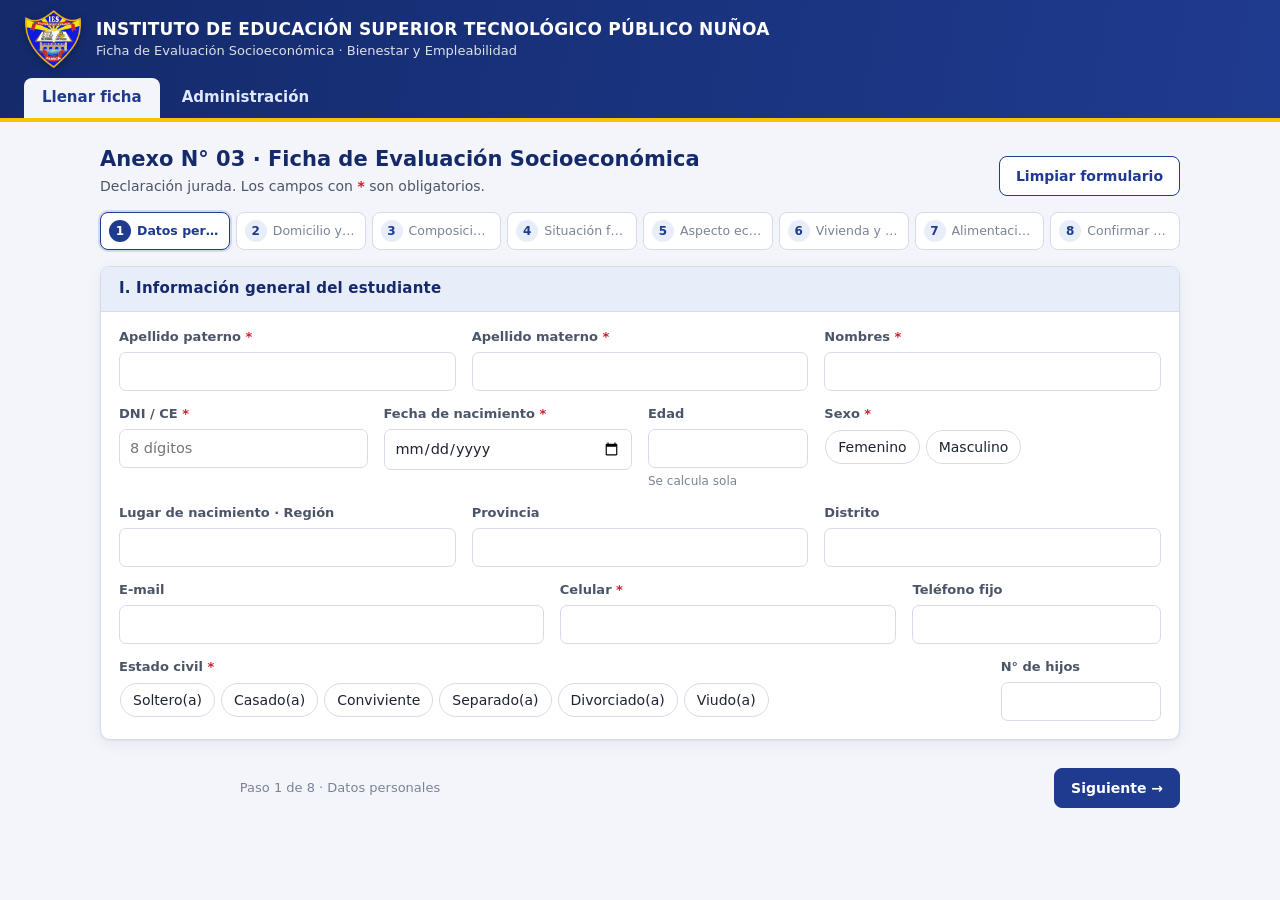
<file: index.html>
<!doctype html>
<html lang="es">
<head>
<meta charset="utf-8">
<meta name="viewport" content="width=device-width, initial-scale=1">
<title>Ficha Socioeconómica · IESTP Nuñoa</title>
<meta name="description" content="Ficha de Evaluación Socioeconómica (Anexo 03) del IESTP Nuñoa.">
<meta name="robots" content="noindex">
<link rel="icon" href="img/favicon.png">
<link rel="stylesheet" href="css/estilos.css">
</head>
<body>
<header class="barra">
  <div class="marca">
    <img src="img/logo.png" alt="Logo IESTP Nuñoa">
    <div>
      <div class="inst">INSTITUTO DE EDUCACIÓN SUPERIOR TECNOLÓGICO PÚBLICO NUÑOA</div>
      <div class="sub">Ficha de Evaluación Socioeconómica · Bienestar y Empleabilidad</div>
    </div>
  </div>
  <nav class="pestanas">
    <a class="pestana activa" href="index.html">Llenar ficha</a>
    <a class="pestana" href="admin.html">Administración</a>
  </nav>
</header>

<main>
  <section class="vista activa">
    <div class="cabecera-form">
      <div>
        <h1>Anexo N° 03 · Ficha de Evaluación Socioeconómica</h1>
        <p class="nota">Declaración jurada. Los campos con <span class="req">*</span> son obligatorios.
          <span id="modo-edicion" class="etiqueta-edicion" hidden>Editando ficha existente (administrador)</span></p>
      </div>
      <button class="btn sec" id="btn-limpiar" type="button">Limpiar formulario</button>
    </div>
    <ol class="pasos" id="pasos"></ol>
    <form id="formulario" novalidate autocomplete="off">
      <!-- Campo trampa: las personas no lo ven; si un robot lo llena, el envío se descarta -->
      <div class="trampa" aria-hidden="true"><label>Sitio web <input type="text" id="sitio_web" tabindex="-1" autocomplete="off"></label></div>
      <div id="secciones"></div>
      <div class="navegacion">
        <button type="button" class="btn sec" id="btn-anterior">← Anterior</button>
        <span class="progreso" id="progreso"></span>
        <button type="button" class="btn" id="btn-siguiente">Siguiente →</button>
        <button type="submit" class="btn exito" id="btn-guardar" hidden>Guardar ficha y generar Word</button>
      </div>
    </form>
  </section>
</main>

<div class="modal" id="modal" hidden>
  <div class="modal-caja" role="dialog" aria-modal="true" aria-labelledby="modal-titulo">
    <h2 id="modal-titulo"></h2>
    <div id="modal-cuerpo"></div>
    <div class="modal-acciones" id="modal-acciones"></div>
  </div>
</div>
<div class="aviso" id="aviso" hidden></div>

<script src="js/config.js"></script>
<script src="js/vendor/docx.iife.js"></script>
<script src="js/comun.js"></script>
<script src="js/esquema.js"></script>
<script src="js/word.js"></script>
<script src="js/formulario.js"></script>
</body>
</html>
</file>
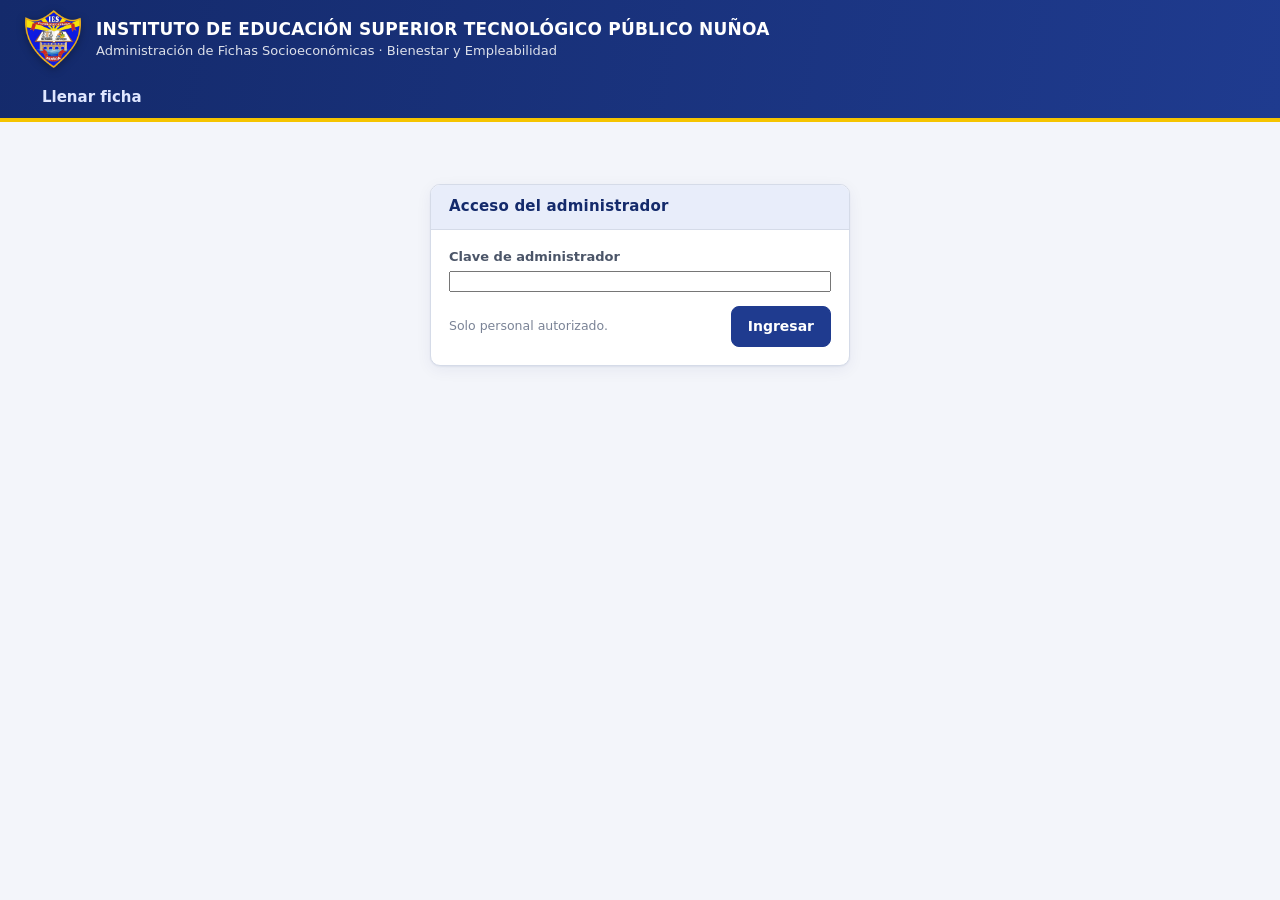
<file: admin.html>
<!doctype html>
<html lang="es">
<head>
<meta charset="utf-8">
<meta name="viewport" content="width=device-width, initial-scale=1">
<title>Administración · Fichas IESTP Nuñoa</title>
<meta name="robots" content="noindex">
<link rel="icon" href="img/favicon.png">
<link rel="stylesheet" href="css/estilos.css">
</head>
<body>
<header class="barra">
  <div class="marca">
    <img src="img/logo.png" alt="Logo IESTP Nuñoa">
    <div>
      <div class="inst">INSTITUTO DE EDUCACIÓN SUPERIOR TECNOLÓGICO PÚBLICO NUÑOA</div>
      <div class="sub">Administración de Fichas Socioeconómicas · Bienestar y Empleabilidad</div>
    </div>
  </div>
  <nav class="pestanas">
    <a class="pestana" href="index.html">Llenar ficha</a>
    <button class="pestana activa" data-vista="registros" hidden>Registros</button>
    <button class="pestana" data-vista="estadisticas" hidden>Estadísticas</button>
  </nav>
</header>

<main>
  <!-- ============ INGRESO ============ -->
  <section id="vista-login" class="vista activa">
    <div class="tarjeta login">
      <h2>Acceso del administrador</h2>
      <form id="form-login" class="grid">
        <div class="campo" style="grid-column: span 12">
          <label for="clave">Clave de administrador</label>
          <input type="password" id="clave" autocomplete="current-password" required>
        </div>
        <div style="grid-column: span 12; display:flex; justify-content:space-between; align-items:center; gap:10px">
          <span class="estado-api">Solo personal autorizado.</span>
          <button class="btn" type="submit" id="btn-login">Ingresar</button>
        </div>
      </form>
    </div>
  </section>

  <!-- ============ REGISTROS ============ -->
  <section id="vista-registros" class="vista">
    <div class="cabecera-form">
      <div>
        <h1>Fichas registradas</h1>
        <p class="nota">La base de datos es la hoja de Google <b>BD Fichas Socioeconómicas</b> (privada, en su cuenta).</p>
      </div>
      <div class="acciones">
        <button class="btn sec" type="button" id="btn-recargar">↻ Actualizar</button>
        <a class="btn sec" id="lnk-hoja" target="_blank" rel="noopener">Abrir hoja de Google</a>
        <a class="btn" id="lnk-excel" target="_blank" rel="noopener">Descargar Excel</a>
        <button class="btn peligro" type="button" id="btn-salir">Cerrar sesión</button>
      </div>
    </div>
    <input type="search" id="buscar" class="buscar" placeholder="Buscar por DNI, apellidos, nombres o programa…">
    <div class="tabla-envoltura">
      <table class="tabla" id="tabla-registros">
        <thead><tr><th>#</th><th>DNI</th><th>Estudiante</th><th>Sexo</th><th>Edad</th><th>Programa</th><th>Ciclo</th><th class="num">Ingreso fam.</th><th>Registro</th><th>Acciones</th></tr></thead>
        <tbody></tbody>
      </table>
      <p class="vacio" id="sin-registros">Cargando…</p>
    </div>
  </section>

  <!-- ============ ESTADÍSTICAS ============ -->
  <section id="vista-estadisticas" class="vista">
    <div class="cabecera-form">
      <div>
        <h1>Estadísticas</h1>
        <p class="nota">Calculadas con todas las fichas registradas. La hoja <b>Resumen</b> de Google contiene las mismas cifras con fórmulas.</p>
      </div>
    </div>
    <div class="kpis" id="kpis"></div>
    <div class="graficos" id="graficos"></div>
  </section>
</main>

<div class="modal" id="modal" hidden>
  <div class="modal-caja" role="dialog" aria-modal="true" aria-labelledby="modal-titulo">
    <h2 id="modal-titulo"></h2>
    <div id="modal-cuerpo"></div>
    <div class="modal-acciones" id="modal-acciones"></div>
  </div>
</div>
<div class="aviso" id="aviso" hidden></div>
<div class="tooltip" id="tooltip" hidden></div>

<script src="js/config.js"></script>
<script src="js/vendor/docx.iife.js"></script>
<script src="js/comun.js"></script>
<script src="js/esquema.js"></script>
<script src="js/word.js"></script>
<script src="js/admin.js"></script>
</body>
</html>
</file>
<file: css/estilos.css>
:root {
  --azul: #1f3b8f;
  --azul-osc: #142a6b;
  --azul-claro: #e8edfa;
  --amarillo: #f5c400;
  --rojo: #c8202a;
  --verde: #1d7a46;
  --tinta: #1d2433;
  --tinta-2: #4b5568;
  --tinta-3: #7a8396;
  --borde: #d5dbe8;
  --fondo: #f3f5fa;
  --tarjeta: #ffffff;
  --radio: 10px;
  --sombra: 0 1px 2px rgba(20, 42, 107, .06), 0 4px 16px rgba(20, 42, 107, .06);
}
* { box-sizing: border-box; }
[hidden] { display: none !important; }
html, body { margin: 0; }
body {
  font-family: "Segoe UI", system-ui, -apple-system, Roboto, Arial, sans-serif;
  background: var(--fondo);
  color: var(--tinta);
  font-size: 15px;
  line-height: 1.45;
}

/* ---------- barra superior ---------- */
.barra {
  background: linear-gradient(100deg, var(--azul-osc), var(--azul));
  color: #fff;
  padding: 10px 24px 0;
  border-bottom: 4px solid var(--amarillo);
  position: sticky; top: 0; z-index: 20;
}
.marca { display: flex; align-items: center; gap: 14px; }
.marca img { width: 58px; height: 58px; object-fit: contain; filter: drop-shadow(0 2px 4px rgba(0,0,0,.3)); }
.inst { font-weight: 700; font-size: 17px; letter-spacing: .2px; }
.sub { font-size: 13px; opacity: .85; }
.pestanas { display: flex; gap: 4px; margin-top: 10px; }
.pestana {
  background: transparent; color: #dfe6ff; border: 0; padding: 9px 18px;
  font: inherit; font-weight: 600; cursor: pointer; border-radius: 8px 8px 0 0;
}
a.pestana { text-decoration: none; display: inline-block; }
.pestana:hover { background: rgba(255,255,255,.1); color: #fff; }
.trampa { position: absolute; left: -9999px; width: 1px; height: 1px; overflow: hidden; }
.login { max-width: 420px; margin: 40px auto; }
.login .grid { padding: 18px; }
.estado-api { font-size: 12.5px; color: var(--tinta-3); }
.pestana.activa { background: var(--fondo); color: var(--azul); }

main { max-width: 1120px; margin: 0 auto; padding: 22px 20px 60px; }
.vista { display: none; }
.vista.activa { display: block; }
h1 { font-size: 21px; margin: 0 0 2px; color: var(--azul-osc); }
.nota { margin: 0; color: var(--tinta-2); font-size: 14px; }
.req { color: var(--rojo); font-weight: 700; }
.cabecera-form { display: flex; justify-content: space-between; align-items: flex-end; gap: 16px; margin-bottom: 16px; flex-wrap: wrap; }
.acciones { display: flex; gap: 8px; flex-wrap: wrap; }
.etiqueta-edicion { margin-left: 8px; background: var(--amarillo); color: var(--tinta); padding: 1px 8px; border-radius: 99px; font-weight: 600; font-size: 12px; }

/* ---------- pasos ---------- */
.pasos { list-style: none; padding: 0; margin: 0 0 16px; display: grid; grid-template-columns: repeat(8, 1fr); gap: 6px; }
.pasos li {
  background: var(--tarjeta); border: 1px solid var(--borde); border-radius: 8px;
  padding: 7px 8px; font-size: 12.5px; color: var(--tinta-3); cursor: pointer;
  display: flex; gap: 6px; align-items: center; min-width: 0;
}
.pasos li span.n {
  flex: none; width: 22px; height: 22px; border-radius: 50%; display: grid; place-items: center;
  background: var(--azul-claro); color: var(--azul); font-weight: 700; font-size: 12px;
}
.pasos li .t { overflow: hidden; text-overflow: ellipsis; white-space: nowrap; }
.pasos li.actual { border-color: var(--azul); color: var(--azul); font-weight: 600; box-shadow: 0 0 0 2px rgba(31,59,143,.15); }
.pasos li.actual span.n { background: var(--azul); color: #fff; }
.pasos li.hecho span.n { background: var(--verde); color: #fff; }
.pasos li.error span.n { background: var(--rojo); color: #fff; }

/* ---------- tarjetas / secciones ---------- */
.seccion { display: none; }
.seccion.activa { display: block; }
.tarjeta {
  background: var(--tarjeta); border: 1px solid var(--borde); border-radius: var(--radio);
  box-shadow: var(--sombra); margin-bottom: 16px; overflow: hidden;
}
.tarjeta > h2 {
  margin: 0; font-size: 15px; padding: 11px 18px; background: var(--azul-claro);
  color: var(--azul-osc); border-bottom: 1px solid var(--borde); letter-spacing: .2px;
}
.tarjeta > h2 small { font-weight: 400; color: var(--tinta-2); }
.grid { display: grid; grid-template-columns: repeat(12, 1fr); gap: 14px 16px; padding: 16px 18px 18px; }
.campo { display: flex; flex-direction: column; gap: 5px; min-width: 0; }
.campo > label, .campo > .etq { font-size: 13px; font-weight: 600; color: var(--tinta-2); }
.campo input[type=text], .campo input[type=email], .campo input[type=tel], .campo input[type=number],
.campo input[type=date], .campo select, .campo textarea, .tabla-din input, .tabla-din select {
  font: inherit; font-size: 14.5px; padding: 8px 10px; border: 1px solid var(--borde);
  border-radius: 7px; background: #fff; color: var(--tinta); width: 100%; min-width: 0;
}
.campo textarea { resize: vertical; min-height: 60px; }
input:focus, select:focus, textarea:focus { outline: 2px solid rgba(31,59,143,.35); border-color: var(--azul); }
input[readonly] { background: #f6f7fb; color: var(--tinta-2); }
.campo.invalido input, .campo.invalido select, .campo.invalido .opciones { border-color: var(--rojo); background: #fff6f6; }
.campo .msg { font-size: 12px; color: var(--rojo); display: none; }
.campo.invalido .msg { display: block; }
.ayuda { font-size: 12px; color: var(--tinta-3); }

.opciones { display: flex; flex-wrap: wrap; gap: 6px; border: 1px solid transparent; border-radius: 8px; }
.opcion { position: relative; }
.opcion input { position: absolute; opacity: 0; pointer-events: none; }
.opcion span {
  display: inline-block; padding: 6px 12px; border: 1px solid var(--borde); border-radius: 99px;
  background: #fff; cursor: pointer; font-size: 14px; user-select: none; transition: background .12s, border-color .12s;
}
.opcion span:hover { border-color: var(--azul); }
.opcion input:checked + span { background: var(--azul); border-color: var(--azul); color: #fff; }
.opcion input[type=checkbox]:checked + span::before { content: "✓ "; }
.opcion input:focus-visible + span { outline: 2px solid var(--amarillo); outline-offset: 1px; }

/* ---------- tablas dinámicas ---------- */
.tabla-din-env { padding: 14px 18px 18px; overflow-x: auto; }
.tabla-din { width: 100%; border-collapse: collapse; min-width: 860px; }
.tabla-din th { font-size: 12.5px; text-align: left; color: var(--tinta-2); padding: 4px 4px 6px; font-weight: 600; }
.tabla-din td { padding: 3px 3px; }
.tabla-din input, .tabla-din select { padding: 6px 7px; font-size: 13.5px; }
.tabla-din .quitar { background: none; border: 0; color: var(--rojo); font-size: 18px; cursor: pointer; padding: 2px 6px; }
.pie-tabla { display: flex; justify-content: space-between; align-items: center; margin-top: 10px; gap: 10px; flex-wrap: wrap; }
.total { font-weight: 700; color: var(--azul-osc); font-size: 15px; }

/* ---------- botones ---------- */
.btn {
  font: inherit; font-weight: 600; font-size: 14px; border: 1px solid var(--azul); background: var(--azul);
  color: #fff; padding: 9px 16px; border-radius: 8px; cursor: pointer; text-decoration: none; display: inline-flex;
  align-items: center; gap: 6px; white-space: nowrap;
}
.btn:hover { background: var(--azul-osc); }
.btn.sec { background: #fff; color: var(--azul); }
.btn.sec:hover { background: var(--azul-claro); }
.btn.exito { background: var(--verde); border-color: var(--verde); }
.btn.exito:hover { background: #145c34; }
.btn.peligro { background: #fff; color: var(--rojo); border-color: #f0b8bb; }
.btn.peligro:hover { background: #fff1f1; }
.btn.chico { padding: 5px 10px; font-size: 13px; }
.btn:disabled { opacity: .55; cursor: wait; }
.navegacion {
  display: flex; align-items: center; justify-content: space-between; gap: 12px; padding: 12px 0;
  position: sticky; bottom: 0; background: linear-gradient(transparent, var(--fondo) 30%);
}
.progreso { color: var(--tinta-3); font-size: 13px; margin-right: auto; margin-left: 12px; }

/* ---------- resumen / declaración ---------- */
.declaracion { padding: 16px 18px; }
.declaracion p { margin: 0 0 10px; text-align: justify; color: var(--tinta-2); }
.check-declaro { display: flex; gap: 10px; align-items: flex-start; padding: 12px 14px; background: #fffbe6; border: 1px solid #f1dd8a; border-radius: 8px; font-weight: 600; cursor: pointer; }
.check-declaro input { width: 18px; height: 18px; margin-top: 2px; accent-color: var(--azul); }
.resumen { display: grid; grid-template-columns: repeat(auto-fill, minmax(230px, 1fr)); gap: 8px 18px; padding: 16px 18px; }
.resumen div { font-size: 13.5px; border-bottom: 1px dashed var(--borde); padding-bottom: 4px; }
.resumen b { display: block; font-size: 12px; color: var(--tinta-3); font-weight: 600; }

/* ---------- registros ---------- */
.buscar { width: 100%; font: inherit; padding: 10px 14px; border: 1px solid var(--borde); border-radius: 8px; margin-bottom: 12px; background: #fff; }
.tabla-envoltura { background: #fff; border: 1px solid var(--borde); border-radius: var(--radio); overflow-x: auto; box-shadow: var(--sombra); }
.tabla { width: 100%; border-collapse: collapse; font-size: 14px; }
.tabla th { text-align: left; background: var(--azul-claro); color: var(--azul-osc); padding: 9px 10px; font-size: 13px; white-space: nowrap; }
.tabla td { padding: 8px 10px; border-top: 1px solid #edf0f6; vertical-align: middle; }
.tabla tr:hover td { background: #fafbfe; }
.tabla .num { text-align: right; font-variant-numeric: tabular-nums; }
.tabla .acc { display: flex; gap: 5px; flex-wrap: nowrap; }
.vacio { text-align: center; padding: 30px; color: var(--tinta-3); margin: 0; }

/* ---------- estadísticas ---------- */
.kpis { display: grid; grid-template-columns: repeat(auto-fit, minmax(180px, 1fr)); gap: 12px; margin-bottom: 16px; }
.kpi { background: #fff; border: 1px solid var(--borde); border-radius: var(--radio); padding: 14px 16px; box-shadow: var(--sombra); border-top: 4px solid var(--azul); }
.kpi .v { font-size: 28px; font-weight: 700; color: var(--tinta); font-variant-numeric: tabular-nums; }
.kpi .e { font-size: 13px; color: var(--tinta-2); }
.graficos { display: grid; grid-template-columns: repeat(auto-fill, minmax(330px, 1fr)); gap: 14px; }
.grafico { background: #fff; border: 1px solid var(--borde); border-radius: var(--radio); padding: 14px 16px; box-shadow: var(--sombra); }
.grafico h3 { margin: 0 0 2px; font-size: 14.5px; color: var(--tinta); }
.grafico .cap { font-size: 12px; color: var(--tinta-3); margin-bottom: 10px; }
.barra-fila { display: grid; grid-template-columns: minmax(90px, 38%) 1fr 74px; align-items: center; gap: 8px; padding: 3px 0; font-size: 13px; }
.barra-fila .et { color: var(--tinta-2); overflow: hidden; text-overflow: ellipsis; white-space: nowrap; }
.barra-fila .pista { height: 14px; position: relative; }
.barra-fila .relleno { position: absolute; left: 0; top: 0; bottom: 0; background: var(--azul); border-radius: 0 4px 4px 0; min-width: 2px; }
.barra-fila .relleno.cero { background: var(--borde); }
.barra-fila .val { text-align: right; color: var(--tinta); font-variant-numeric: tabular-nums; }
.barra-fila .val small { color: var(--tinta-3); }
.barra-fila:hover .relleno:not(.cero) { background: var(--azul-osc); }
.tooltip { position: fixed; pointer-events: none; background: var(--tinta); color: #fff; font-size: 12.5px; padding: 6px 9px; border-radius: 6px; z-index: 60; box-shadow: 0 4px 14px rgba(0,0,0,.2); }

/* ---------- modal / aviso ---------- */
.modal { position: fixed; inset: 0; background: rgba(15, 25, 60, .45); display: grid; place-items: center; z-index: 50; padding: 16px; }
.modal[hidden] { display: none; }
.modal-caja { background: #fff; border-radius: 14px; max-width: 520px; width: 100%; padding: 22px 24px; box-shadow: 0 20px 60px rgba(0,0,0,.25); border-top: 6px solid var(--amarillo); }
.modal-caja h2 { margin: 0 0 8px; color: var(--azul-osc); font-size: 19px; }
.modal-caja p { margin: 0 0 8px; color: var(--tinta-2); }
.modal-acciones { display: flex; gap: 8px; flex-wrap: wrap; justify-content: flex-end; margin-top: 16px; }
.aviso { position: fixed; bottom: 20px; left: 50%; transform: translateX(-50%); background: var(--tinta); color: #fff; padding: 11px 18px; border-radius: 8px; z-index: 70; box-shadow: 0 8px 24px rgba(0,0,0,.25); max-width: calc(100% - 32px); }
.aviso.error { background: var(--rojo); }

@media (max-width: 900px) {
  .pasos { grid-template-columns: repeat(4, 1fr); }
  .grid { grid-template-columns: repeat(6, 1fr); }
  .grid .campo { grid-column: span 6 !important; }
  .grid .campo.m3 { grid-column: span 3 !important; }
}
@media (max-width: 560px) {
  .barra { padding: 8px 16px 0; }
  .marca img { width: 44px; height: 44px; }
  .inst { font-size: 14px; }
  .sub { display: none; }
  main { padding: 16px 16px 60px; }
  .pasos .t { display: none; }
  .pasos li { justify-content: center; }
  .pestana { padding: 8px 10px; }
  .progreso { display: none; }
  .navegacion .btn { padding: 9px 12px; }
  #btn-guardar { white-space: normal; text-align: center; }
  .modal-acciones .btn { flex: 1 1 auto; justify-content: center; }
}
</file>
